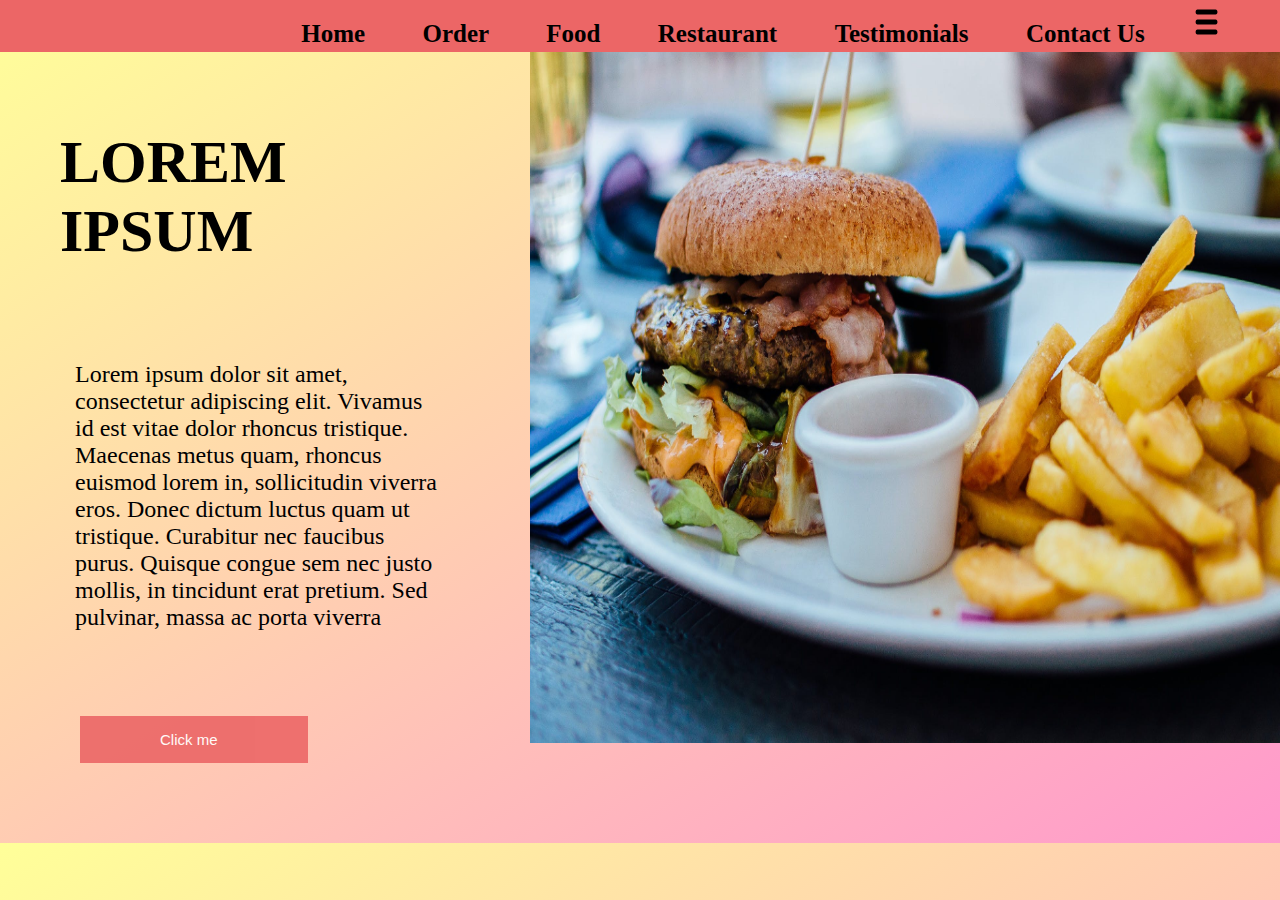
<file: Assignment/index.html>
<!DOCTYPE html>
<html lang="en">

<head>
    <meta charset="UTF-8">
    <meta name="viewport" content="width=device-width, initial-scale=1.0">
   <link rel="stylesheet" href="styles.css">
    <title>Assignment</title>
</head>

<body>
    <nav id="navbar">
        <a href="home">Home</a>
        <a href="order">Order</a>
        <a href="food">Food</a>
        <a href="restaurant">Restaurant</a>
        <a href="testimon0ials">Testimonials</a>
        <a href="contact">Contact Us</a>
        <img id="menu-bar" src="menu-bar.png" height=40px width=35px initial-scale="1.0">
    </nav>
    <br>
        
    <div class="container">
        <div class="left-section">
          <!-- Content for the left section goes here -->
          <h1>LOREM IPSUM</h1>
          <p>Lorem ipsum dolor sit amet, consectetur adipiscing elit. Vivamus
            id est vitae dolor rhoncus tristique. Maecenas metus quam,
            rhoncus euismod lorem in, sollicitudin viverra eros. Donec
            dictum luctus quam ut tristique. Curabitur nec faucibus purus.
            Quisque congue sem nec justo mollis, in tincidunt erat pretium.
            Sed pulvinar, massa ac porta viverra</p>

            <form action="index2.html">
                <button class="Click me">Click me</button></form>
        </div>
      
        <div class="right-section">
            
         <img src="pexels-robin-stickel-70497.jpg"  alt="burger" class="burger" height=715px width=750px initial-scale="1.0"/>
        </div>
      </div>
      

</body>

</html>
</file>
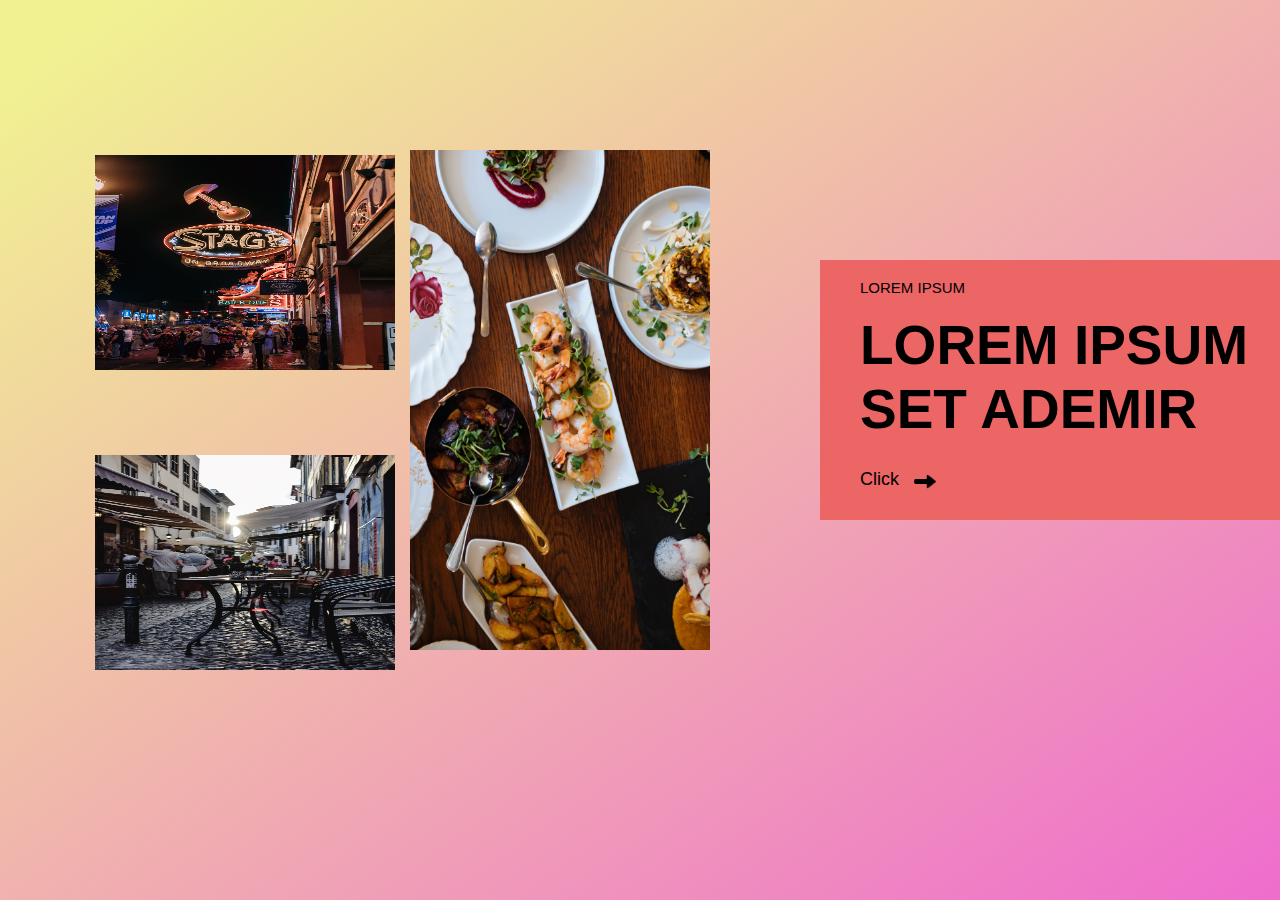
<file: Assignment/index2.html>
<!DOCTYPE html>
<html lang="en">
<head>
    <meta charset="UTF-8">
    <meta name="viewport" content="width=device-width, initial-scale=1.0">
    <style>

        body {
            margin: 0;
            padding: 0;
            display: flex;
            height: 100vh;
            background: linear-gradient(to right bottom, #f1f192 5%, #ef6dcd 100%);
            overflow-x: hidden;
        }

        .left-section {
            flex: 1;
            box-sizing: border-box;
            border: 0;
            margin: 0px 100px 0px 80px;
            display: flex; 
        }

        .left-subsection {
            flex: 1; 
            box-sizing: border-box;
            border: 0;
            display: flex;
            flex-direction: column;
            padding: 150px 0px 150px 10px;
        }

        .top-division, .bottom-division {
            flex: 1;
            border: 0;
            margin: 5px;
            padding: 0px 0px 5px 0px;
        }

        .right-section {
            flex: 1;
            box-sizing: border-box;
            border: 0px;
            height: 100%;
            padding-top: 250px;
            padding-right: 200px;

        }
        #right{
            margin: 10px ;
            padding:10px 0px 0px 40px ;
            height: 250px;
            width: 430px;
            background-color: #ec6666;
        }
        p{
            font-size: 60px;
            font-family:Calibri (Body), sans-serif;
            font-weight: bold;
            padding: 0px 0px 0px 10px;
            margin: 0%;
            
            text-align:left;
        }
        h3{
        font-family:Aptos Narrow,sans-serif;
         margin-bottom: 4%;
         margin-top: 2%;
         padding:0;
         font-weight:400 ;
         font-size: 15px;
        }
         p {

         font-family: Aptos Narrow,sans-serif;
         font-weight: bold;
         margin-bottom: 2%;
         padding:0;
         font-size: 55px;
        }
     
        h6{
            font-size: 18px;  
            padding: 20px 0 0 0;
            margin: 0%;
            font-family:'Gill Sans', 'Gill Sans MT', Calibri, 'Trebuchet MS', sans-serif; 
            font-weight: 400;
            }

       image{
            margin-right: 120px;
            margin-left: 300px;
            padding-top: 10px 7px 5px 30px;
        }
/*
        h6.click-text image {
    margin-left: 10px; 
    position: absolute;
        }*/
 h6.click-text {
    position: relative;
}

h6.click-text img {
    position: absolute;
    left:15%;
    transform: translateX(-50%);
}

    
    </style>
    <title>Page 2</title>
</head>
<body>
<div class="left-section">
    <div class="left-subsection">
        <div class="top-division">
           
            <img src="pexels-rachel-claire-6752433.jpg" alt="image3" height="215px" width="300px"/>
        
        </div>
        <div class="bottom-division">
          
            <img src="pexels-eva-bronzini-6141651.jpg" alt="image3" height="215px" width="300px"/>
        </div>
    </div>
    <div class="left-subsection">
       
       <img src="pexels-mister-mister-3434523.jpg" alt="image3" height="500px" width="300px"/>
    </div>
</div>
<div class="right-section">
    <form id="right">
    <h3>LOREM IPSUM</h3>
    <p>LOREM IPSUM SET ADEMIR</p>
   <!--<h6 class="click-text">Click <img src="icons8-arrow-30.png" height="25px" width="25px"/></h6>-->
   <h6 class="click-text">
    Click 
    <img src="icons8-arrow-30.png" height="25px" width="25px"/>
</h6>

    </form>
</div>
</body>
</html>
</file>
<file: Assignment/styles.css>
body {
    font-family: Calibri (Body), sans-serif;
    margin: 0;
    padding:0;
    box-sizing: border-box;
    height: 100%;
    background: linear-gradient(to bottom right, #ffff99 0%, #ff99cc 100%);
    overflow-y: hidden;
  
}

#navbar {
    background-color: #ec6666;
    color: #fff;
    padding-top:2px;
    font-family: Calibri (Body), sans-serif;
    padding-bottom:4px ;
    padding-right:150px;
    padding-left: 250px;
    font-size: 25px;
    position: fixed;
    width: 100%;
    font-weight: bold;
   
}

#menu-bar{
    padding-left: 3%;
}
.container {
    display: flex;
  }
  
  .left-section, .right-section {
    flex: 1;
    padding: 0px;
    margin: 0px;  
  }

.left-section{
    width: 100%; 
  height: 100%; 
  margin: 10px 10px 0px 15px;
  padding:10px 25px 0px  25px;
  box-sizing: border-box; /* Include padding and border in the total width */
}


.right-section {
    flex: 1;
    height: 100%; /* Set the height to fill the entire viewport height */
    margin:1 1 1 1;
    padding: 10px 0px 0px 20px; /* Add padding for content */
  }

#burger{
    width: 50%;
    height: 300px;
    background-size: cover; 

}

#navbar a {
    text-decoration: none;
    color:black ;
    margin-left: 4%;
    margin-right: 0%;
}

button{
    padding: 15px 90px 15px 80px;
    background-color:  #ec6666;
    color: #ffffff;
    font-size: 15px;
    border-radius: none;
    margin: 10px 10px 80px;
    margin-left: 40px;
    border:0;
    opacity: 0.9;
    text-align:center;
    cursor: pointer;
}

h1{
    padding: 50px 0 5px 20px;
   font-size: 60px;

}
p{
    padding: 50px 10px 25px 5px;
    margin: 10px 20px 50px 30px;
    font-size: 24px;
    text-align: left;


}


/* Media Query for Smaller Screens */
@media (max-width: 768px) {
    #navbar {
        flex-direction: column;
    }
}

/*For Tabs*/

@media (min-width: 767px) and (max-width:991px) {
    #navbar {
        flex-direction: column;
    }
}

/*For laptop*/
@media (min-width: 992px) and (max-width:1023px) {
    #navbar {
        flex-direction: column;
    }
}

/* For Desktop*/
@media (min-width: 1024px) {
    #navbar {
        flex-direction: column;
    }
}
</file>
